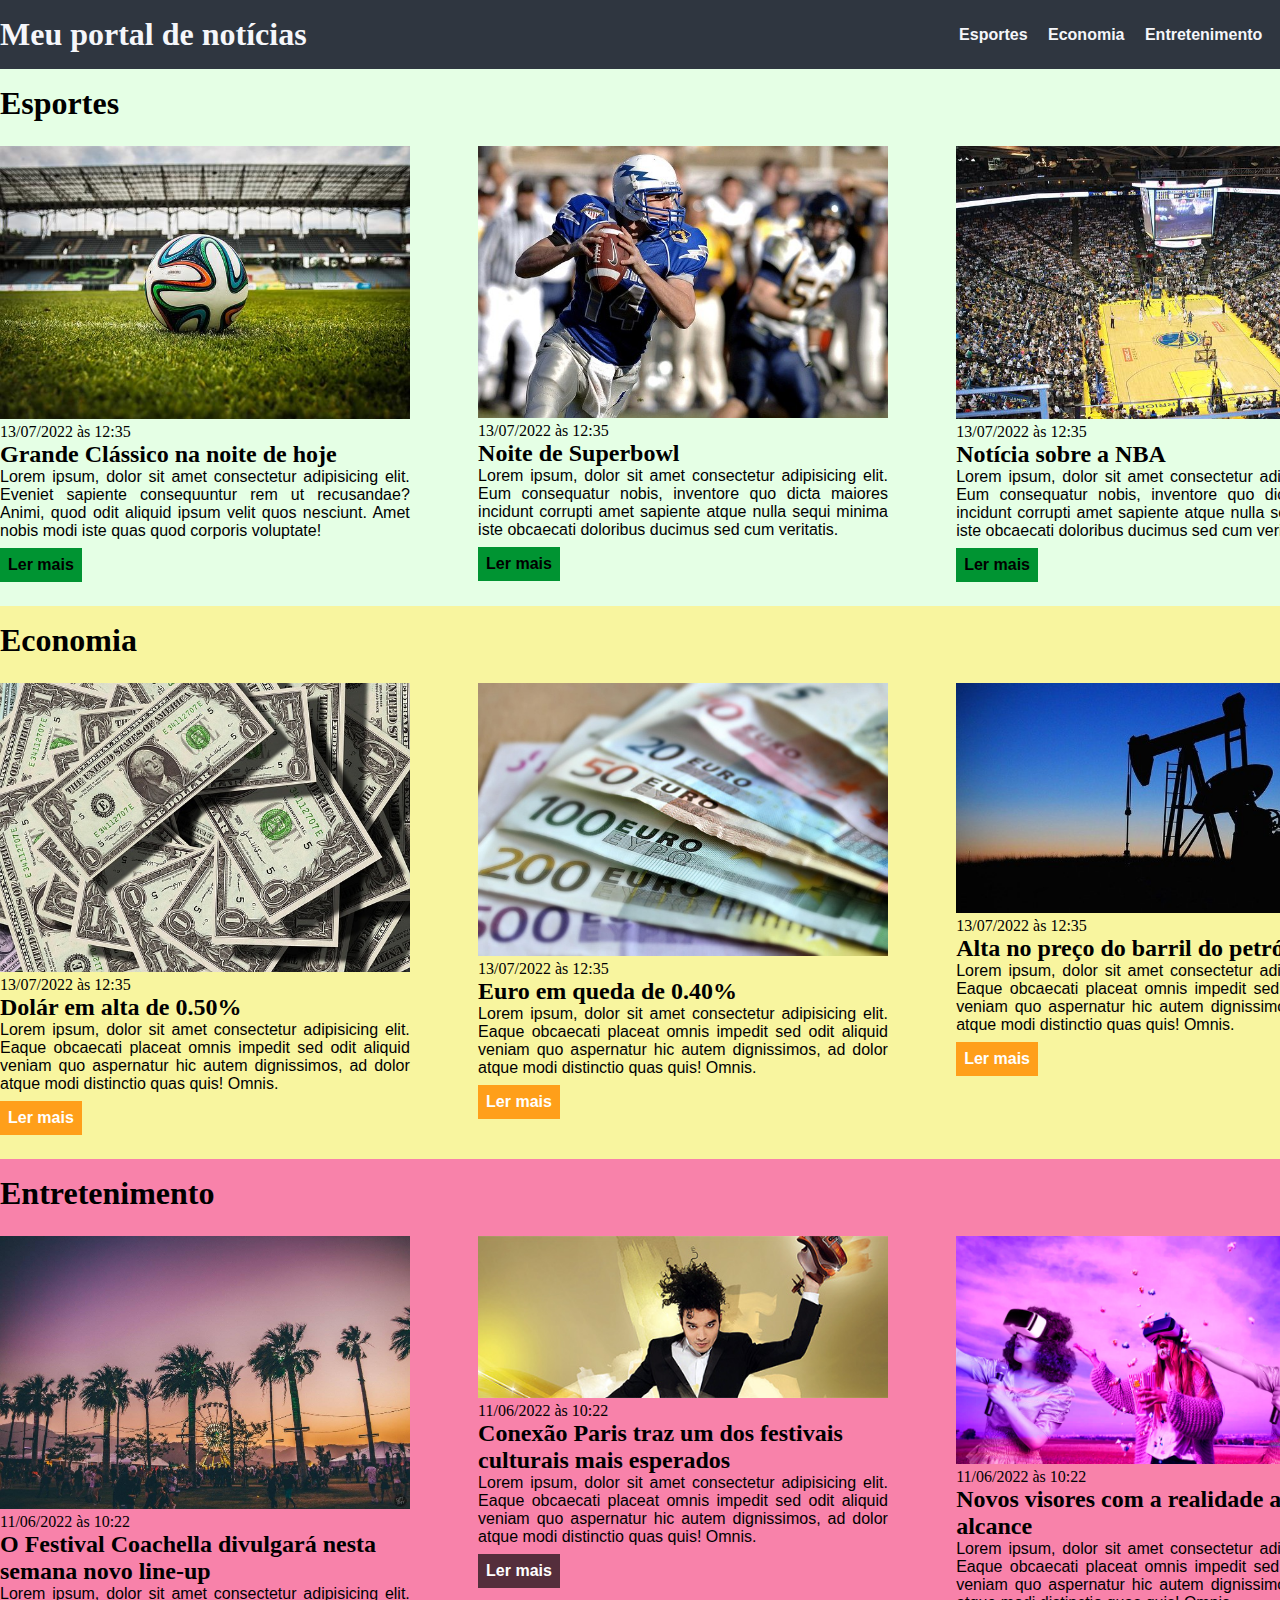
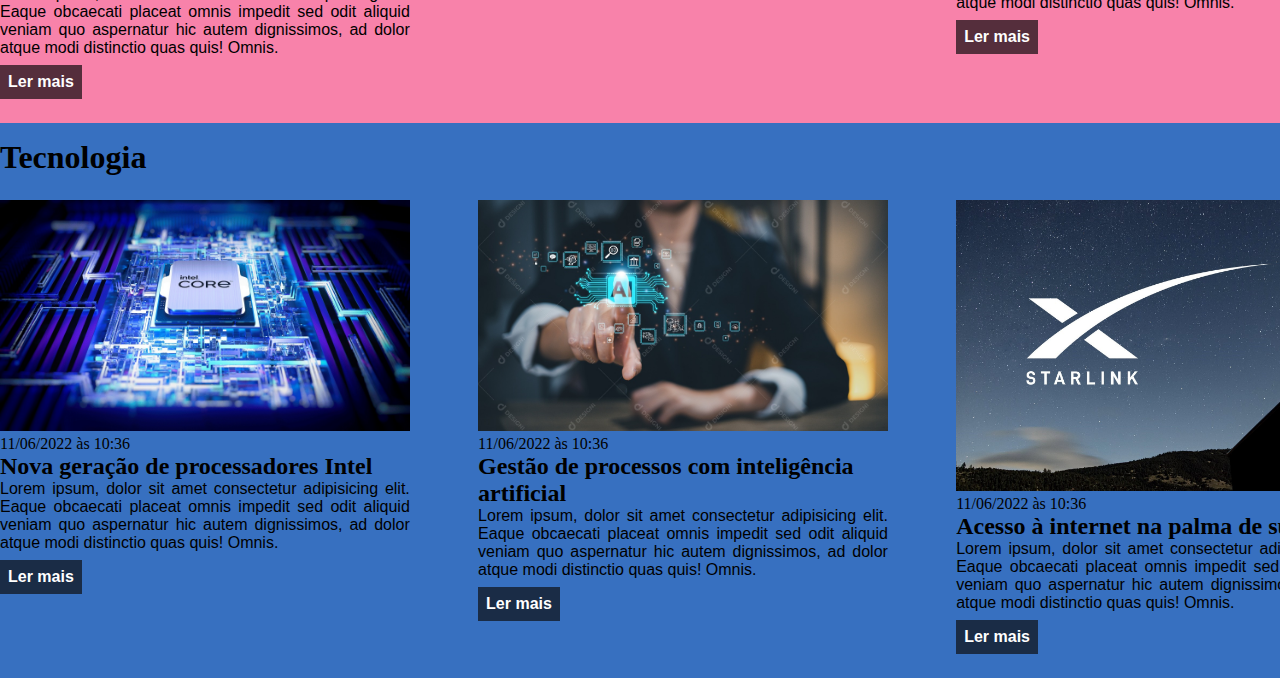
<file: CSS/index.html>
<!DOCTYPE html>
<html lang="pt-br">
<head>
    <meta charset="UTF-8">
    <meta http-equiv="X-UA-Compatible" content="IE=edge">
    <meta name="viewport" content="width=device-width, initial-scale=1.0">
    <title>Meu portal de notícias</title>
    <link rel="stylesheet" href="./main.css" />
</head>
<body>
    <header>
        <div class="container">
            <h1>Meu portal de notícias</h1>
            <nav>
            <ul>
                <li>
                    <a href="#sports" title="Ir para a seção de esportes">Esportes</a></a>
                </li>
                <li>
                    <a href="#economy" title="Ir para a seção de notícias">Economia</a>
                </li>
                <li>
                    <a href="#entertainment" title="Ir para a seção de notícias">Entretenimento</a>
                </li>
                <li>
                    <a href="#technology" title="Ir para a seção de notícias">Tecnologia</a>
                </li>
            </ul>
            </nav>
        </div>
    </header>
    <section id="sports">
        <div class="container">
            <h2>Esportes</h2>
            <div class="articles">
                <article>
                    <img src="./futebol.jpg" alt="Bola de futebol no gramado" />
                    <header>
                        <time class="creation-date">13/07/2022 às 12:35</time>
                    </header>
                    <h3>Grande Clássico na noite de hoje</h3>
                    <p>
                        Lorem ipsum, dolor sit amet consectetur adipisicing elit. Eveniet sapiente consequuntur rem ut recusandae? Animi, quod odit aliquid ipsum velit quos nesciunt. Amet nobis modi iste quas quod corporis voluptate!
                    </p>
                    <a href="#" title="Leia a notícia completa">Ler mais</a>
                    </article>
                    <article>
                    <img src="./futebol-americano.jpg" alt="Jogador de futebol americano correndo" />
                    <header>
                        <time>13/07/2022 às 12:35</time>
                    </header>
                    <h3>Noite de Superbowl</h3>
                    <p>
                        Lorem ipsum, dolor sit amet consectetur adipisicing elit. Eum consequatur nobis, inventore quo dicta maiores incidunt corrupti amet sapiente atque nulla sequi minima iste obcaecati doloribus ducimus sed cum veritatis.
                    </p>
                    <a href="#" title="Leia a notícia completa">Ler mais</a>
                    </article>
                    <article>
                    <img src="./basquete.jpg" alt="Vista aérea de uma quadra de basquete" />
                    <header>
                        <time>13/07/2022 às 12:35</time>
                    </header>
                    <h3>Notícia sobre a NBA</h3>
                    <p>
                        Lorem ipsum, dolor sit amet consectetur adipisicing elit. Eum consequatur nobis, inventore quo dicta maiores incidunt corrupti amet sapiente atque nulla sequi minima iste obcaecati doloribus ducimus sed cum veritatis.
                    </p>
                    <a href="#" title="Leia a notícia completa">Ler mais</a>
                </article>                
            </div>
        </div>
    </section>
    <section id="economy">
        <div class="container">
            <h2>Economia</h2>
            <div class="articles">
                <article>
                    <img src="./dolares.jpg" alt="Muitos dólares" />
                    <header>
                        <time>13/07/2022 às 12:35</time>
                    </header>
                    <h3>Dolár em alta de 0.50%</h3>
                    <p>
                        Lorem ipsum, dolor sit amet consectetur adipisicing elit. Eaque obcaecati placeat omnis impedit sed odit aliquid veniam quo aspernatur hic autem dignissimos, ad dolor atque modi distinctio quas quis! Omnis.
                    </p>
                    <a href="#" title="Leia a notícia completa">Ler mais</a>
                </article>
                <article>
                    <img src="./euro.jpg" alt="Várias notas de euro" />
                    <header>
                        <time>13/07/2022 às 12:35</time>
                    </header>
                    <h3>Euro em queda de 0.40%</h3>
                    <p>
                        Lorem ipsum, dolor sit amet consectetur adipisicing elit. Eaque obcaecati placeat omnis impedit sed odit aliquid veniam quo aspernatur hic autem dignissimos, ad dolor atque modi distinctio quas quis! Omnis.
                    </p>
                    <a href="#" title="Leia a notícia completa">Ler mais</a>
                </article>
                <article>
                    <img src="./petroleo.jpg" alt="Extração de petróleo" />
                        <header>
                    <time>13/07/2022 às 12:35</time>
                    </header>
                    <h3>Alta no preço do barril do petróleo</h3>
                    <p>
                        Lorem ipsum, dolor sit amet consectetur adipisicing elit. Eaque obcaecati placeat omnis impedit sed odit aliquid veniam quo aspernatur hic autem dignissimos, ad dolor atque modi distinctio quas quis! Omnis.
                    </p>
                    <a href="#" title="Leia a notícia completa">Ler mais</a>
                </article>
            </div>
        </div>
    </section>
    <section id="entertainment">
        <div class="container">
            <h2>Entretenimento</h2>
            <div class="articles">
                <article>
                    <img src="./Festival Coachella.jpg" alt="Um dos maiores festivais na Califórnia" />
                    <header>
                        <time>11/06/2022 às 10:22</time>
                    </header>
                    <h3>O Festival Coachella divulgará nesta semana novo line-up</h3>
                    <p>
                        Lorem ipsum, dolor sit amet consectetur adipisicing elit. Eaque obcaecati placeat omnis impedit sed odit aliquid veniam quo aspernatur hic autem dignissimos, ad dolor atque modi distinctio quas quis! Omnis.
                    </p>
                    <a href="#" title="Leia a notícia completa">Ler mais</a>
                </article>
                <article>
                    <img src="./festival de música clássica.jpg" alt="Festival de música clássica em Paris" />
                    <header>
                        <time>11/06/2022 às 10:22</time>
                    </header>
                    <h3>Conexão Paris traz um dos festivais culturais mais esperados</h3>
                    <p>
                        Lorem ipsum, dolor sit amet consectetur adipisicing elit. Eaque obcaecati placeat omnis impedit sed odit aliquid veniam quo aspernatur hic autem dignissimos, ad dolor atque modi distinctio quas quis! Omnis.
                    </p>
                    <a href="#" title="Leia a notícia completa">Ler mais</a>
                </article>
                <article>
                    <img src="./Realidade virtual.jpg" alt="Visor de realidade virtual" />
                        <header>
                    <time>11/06/2022 às 10:22</time>
                    </header>
                    <h3>Novos visores com a realidade ao seu alcance</h3>
                    <p>
                        Lorem ipsum, dolor sit amet consectetur adipisicing elit. Eaque obcaecati placeat omnis impedit sed odit aliquid veniam quo aspernatur hic autem dignissimos, ad dolor atque modi distinctio quas quis! Omnis.
                    </p>
                    <a href="#" title="Leia a notícia completa">Ler mais</a>
                </article>
            </div>
        </div>
    </section>
    <section id="technology">
        <div class="container">
            <h2>Tecnologia</h2>
            <div class="articles">
                <article>
                    <img src="./processador-intel-core-13-geracao.jpg" alt="Novos processadores Intel" />
                    <header>
                        <time>11/06/2022 às 10:36</time>
                    </header>
                    <h3>Nova geração de processadores Intel</h3>
                    <p>
                        Lorem ipsum, dolor sit amet consectetur adipisicing elit. Eaque obcaecati placeat omnis impedit sed odit aliquid veniam quo aspernatur hic autem dignissimos, ad dolor atque modi distinctio quas quis! Omnis.
                    </p>
                    <a href="#" title="Leia a notícia completa">Ler mais</a>
                </article>
                <article>
                    <img src="./inteligencia artificial.jpg" alt="Os avanços na Inteligência Artificial" />
                    <header>
                        <time>11/06/2022 às 10:36</time>
                    </header>
                    <h3>Gestão de processos com inteligência artificial</h3>
                    <p>
                        Lorem ipsum, dolor sit amet consectetur adipisicing elit. Eaque obcaecati placeat omnis impedit sed odit aliquid veniam quo aspernatur hic autem dignissimos, ad dolor atque modi distinctio quas quis! Omnis.
                    </p>
                    <a href="#" title="Leia a notícia completa">Ler mais</a>
                </article>
                <article>
                    <img src="./starlink-antena.jpg" alt="Antena que facilita conexão de internet" />
                        <header>
                    <time>11/06/2022 às 10:36</time>
                    </header>
                    <h3>Acesso à internet na palma de sua mão</h3>
                    <p>
                        Lorem ipsum, dolor sit amet consectetur adipisicing elit. Eaque obcaecati placeat omnis impedit sed odit aliquid veniam quo aspernatur hic autem dignissimos, ad dolor atque modi distinctio quas quis! Omnis.
                    </p>
                    <a href="#" title="Leia a notícia completa">Ler mais</a>
                </article>
            </div>
        </div>
    </section>
</body>
</html>
</file>
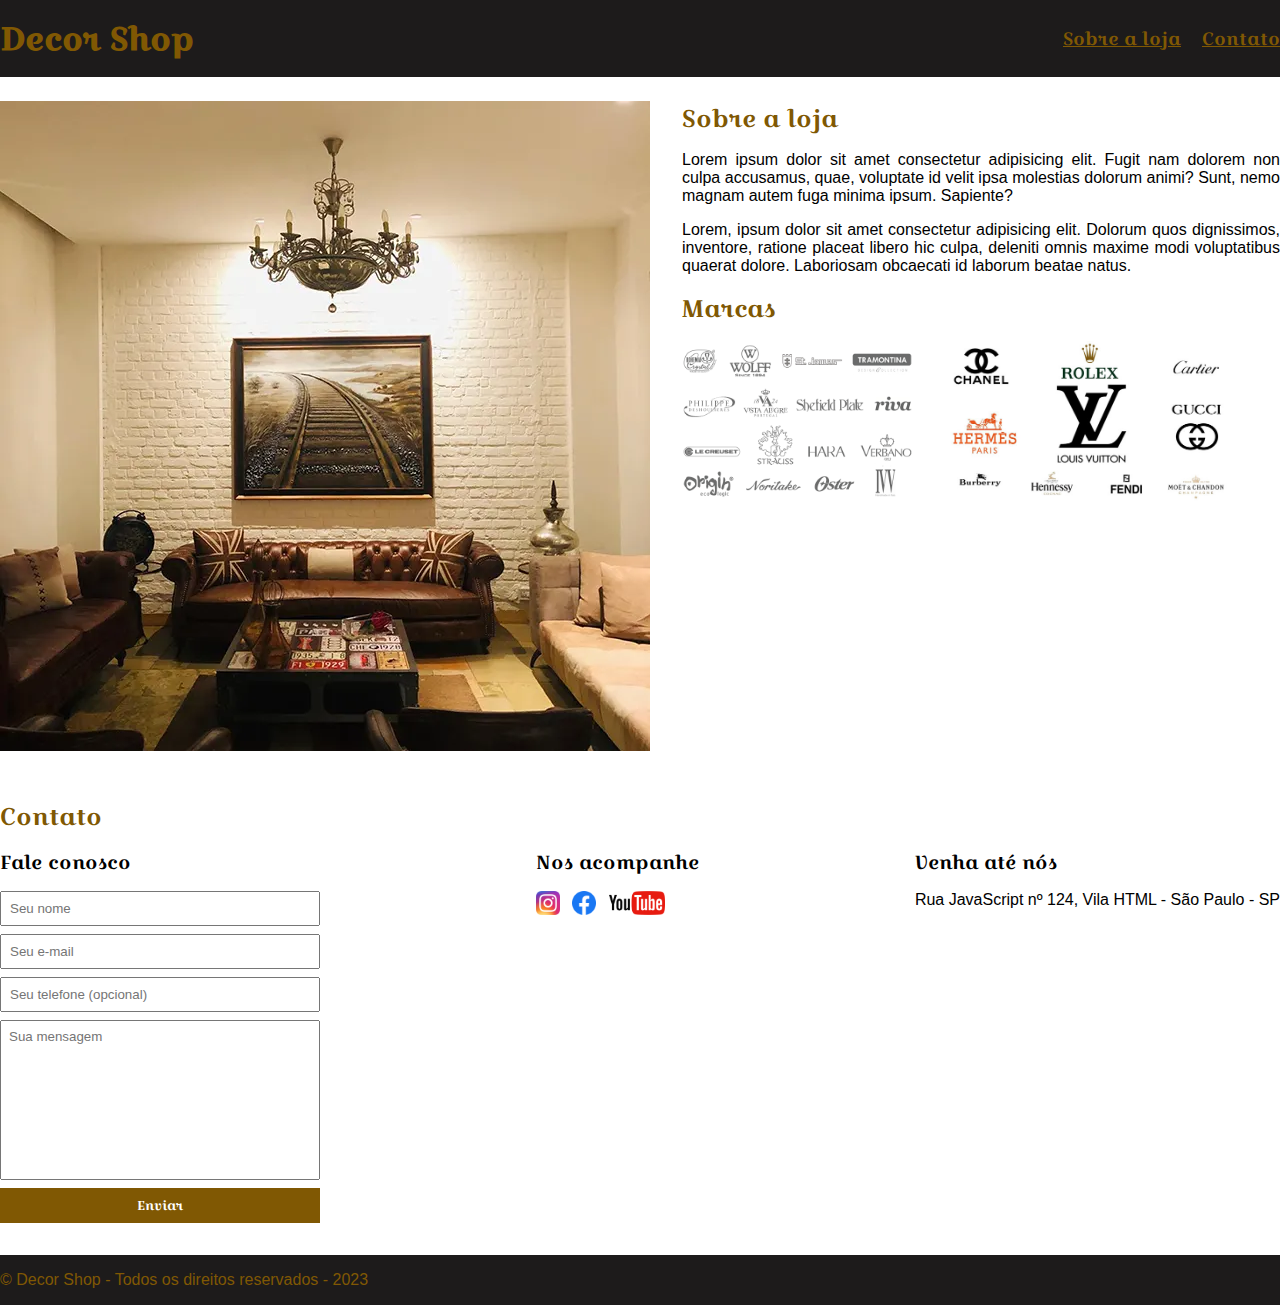
<file: Decor Shop/index.html>
<!DOCTYPE html>
<html lang="pt-br">
<head>
    <meta charset="UTF-8">
    <meta name="viewport" content="width=device-width, initial-scale=1.0">
    <title>Decor Shop - Loja de Decoração para Casa</title>
    <link rel="stylesheet" href="./main.css">

    <link rel="preconnect" href="https://fonts.googleapis.com">
    <link rel="preconnect" href="https://fonts.gstatic.com" crossorigin>
    <link href="https://fonts.googleapis.com/css2?family=Bungee&family=Croissant+One&family=Roboto&display=swap" rel="stylesheet">
</head>
<body>
    <header>
        <div class="container">
            <h1>Decor Shop</h1>
            <nav>
                <ul>
                    <li>
                        <a href="#">Sobre a loja</a>
                    </li>
                    <li>
                        <a href="#">Contato</a>
                    </li>
                </ul>
            </nav>
        </div>
    </header>
    <section>
        <div class="container">
            <img class="store-front" src="./country-cilla.jpg" alt="Fachada da loja Decor Shop" />
            <div>
                <h2>Sobre a loja</h2>
                <p>
                    Lorem ipsum dolor sit amet consectetur adipisicing elit. Fugit nam dolorem non culpa accusamus, quae, voluptate id velit ipsa molestias dolorum animi? Sunt, nemo magnam autem fuga minima ipsum. Sapiente?
                </p>
                <p>
                    Lorem, ipsum dolor sit amet consectetur adipisicing elit. Dolorum quos dignissimos, inventore, ratione placeat libero hic culpa, deleniti omnis maxime modi voluptatibus quaerat dolore. Laboriosam obcaecati id laborum beatae natus.
                </p>
                <h2>Marcas</h2>
                <ul class="brands-list">
                    <li><img src="./images/marcas.jpg" alt="Marcas Nacionais" /></li>
                    <li><img src="./images/27062014-luxo2-0.jpg" alt="Marcas Internacionais" /></li>
                </ul>
            </div>
        </div>
    </section>
    <section id="contact">
        <div class="container">
            <h2>Contato</h2>
            <div class="contact-methods">
                <div>
                    <h3>Fale conosco</h3>
                    <form>
                        <input type="text" placeholder="Seu nome" required />
                        <input type="e-mail" placeholder="Seu e-mail" required />
                        <input type="Telefone" placeholder="Seu telefone (opcional)" />
                        <textarea placeholder="Sua mensagem" required></textarea>
                        <button type="submit">Enviar</button>
                    </form>
                </div>
                <div>
                    <h3>Nos acompanhe</h3>
                    <ul class="social-links">
                        <li>
                            <a href="#" title="Siga-nos no Instagram">
                                <img src="./images/instagram.png" alt="Logo do Instagram" />
                            </a>
                        </li>
                        <li>
                            <a href="#" title="Siga-nos no Facebook">
                                <img src="./images/facebook.png" alt="Logo do Facebook" />
                            </a>
                        </li>
                        <li>
                            <a href="#" title="Visite nosso canal no Youtube">
                                <img src="./images/youtube.png" alt="Logo do Youtube" />
                            </a>
                        </li>
                    </ul>                    
                </div>
                <div>
                    <h3>Venha até nós</h3>
                    <p>
                        Rua JavaScript nº 124, Vila HTML - São Paulo - SP
                    </p>
                </div>
            </div>
        </div>
    </section>
    <footer>
        <div class="container">
            <p>
                &copy; Decor Shop - Todos os direitos reservados - 2023
            </p>
        </div>
    </footer>
</body>
</html>
</file>
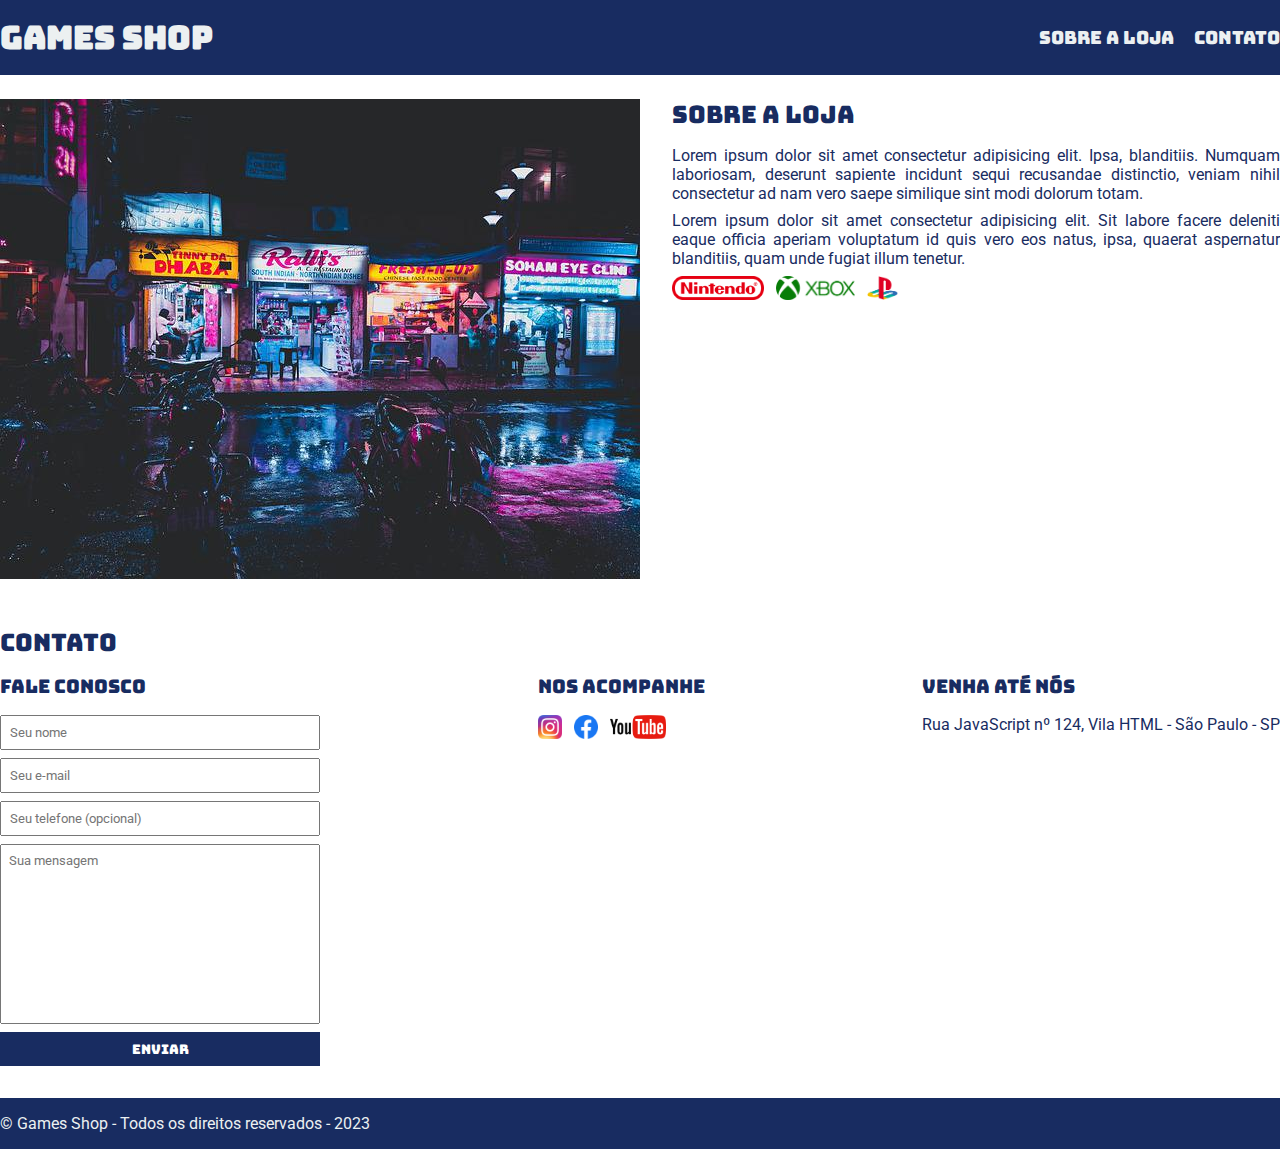
<file: Games Shop/index.html>
<!DOCTYPE html>
<html lang="pt-br">
<head>
    <meta charset="UTF-8">
    <meta name="viewport" content="width=device-width, initial-scale=1.0">
    <title>Games Shop - A sua loja de games</title>
    <link rel="stylesheet" href="./main.css">
    <link rel="preconnect" href="https://fonts.googleapis.com">
    <link rel="preconnect" href="https://fonts.gstatic.com" crossorigin>
    <link href="https://fonts.googleapis.com/css2?family=Bungee&family=Roboto&display=swap" rel="stylesheet">
</head>
<body>
    <header>
        <div class="container">
            <h1>Games Shop</h1>
            <nav>
                <ul>
                    <li>
                        <a href="#about">Sobre a loja</a>
                    </li>
                    <li>
                        <a href="#contact">Contato</a>
                    </li>
                </ul>
            </nav>
        </div>
    </header>
    <section id="about">
        <div class="container">
            <img class="store-front" src="./loja.jpg" alt="Fachada da loja Games Shop" />
            <div>
                <h2>Sobre a loja</h2>
                <p>
                    Lorem ipsum dolor sit amet consectetur adipisicing elit. Ipsa, blanditiis. Numquam laboriosam, deserunt sapiente incidunt sequi recusandae distinctio, veniam nihil consectetur ad nam vero saepe similique sint modi dolorum totam.
                </p>
                <p>
                    Lorem ipsum dolor sit amet consectetur adipisicing elit. Sit labore facere deleniti eaque officia aperiam voluptatum id quis vero eos natus, ipsa, quaerat aspernatur blanditiis, quam unde fugiat illum tenetur.
                </p>
                <ul class="brands-list">
                    <li><img src="./nintendo.png" alt="Nintendo" /></li>
                    <li><img src="./xbox.png" alt="Xbox" /></li>
                    <li><img src="./playstation.png" alt="Playstation" /></li>
                </ul>
            </div>
        </div>
    </section>
    <section id="contact">
        <div class="container">
            <h2>Contato</h2>
            <div class="contact-methods">
                <div>
                    <h3>Fale conosco</h3>
                    <form>
                        <input type="text" placeholder="Seu nome" required />
                        <input type="email" placeholder="Seu e-mail" required />
                        <input type="tel" placeholder="Seu telefone (opcional)" />
                        <textarea placeholder="Sua mensagem" required></textarea>
                        <button type="submit">Enviar</button>
                    </form> 
                </div>
                <div>
                    <h3>Nos acompanhe</h3>
                    <ul class="social-links">
                        <li>
                            <a href="#" title="Siga-nos no Instagram">
                                <img src="./instagram.png" alt="Logo do Instagram">
                            </a>
                        </li>
                        <li>
                            <a href="#" title="Siga-nos no Instagram">
                                <img src="./facebook.png" alt="Logo do Facebook">
                            </a>
                        </li>
                        <li>
                            <a href="#" title="Visite nosso canal no Youtube">
                                <img src="./youtube.png" alt="Logo do Youtube">
                            </a>
                        </li>
                    </ul>
                </div>
                <div>
                    <h3>Venha até nós</h3>
                    <p>
                        Rua JavaScript nº 124, Vila HTML - São Paulo - SP
                    </p>
                </div>
            </div>
        </div>
    </section>
    <footer>
        <div class="container">
            <p>
                &copy; Games Shop - Todos os direitos reservados - 2023
            </p>
        </div>
    </footer>
</body>
</html>
</file>
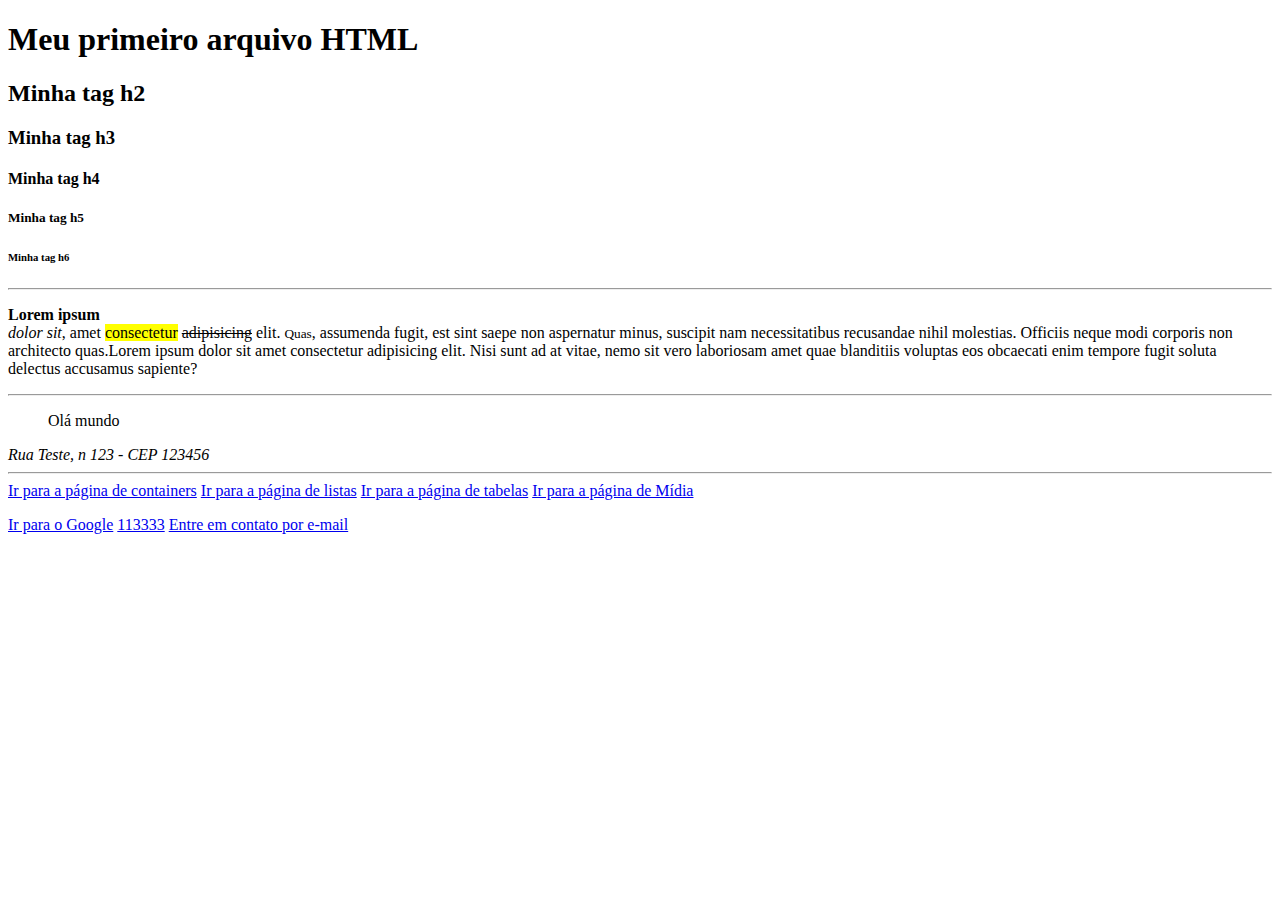
<file: HTML/index.html>
<!DOCTYPE html>
<html lang="pt-br">
<head>
    <meta charset="UTF-8">
    <meta http-equiv="X-UA-Compatible" content="IE=edge">
    <meta name="viewport" content="width=device-width, initial-scale=1.0">
    <title>Document</title>
</head>
<body>
    <h1>Meu primeiro arquivo HTML </h1>
    <h2>Minha tag h2</h2>
    <h3>Minha tag h3</h3>
    <h4>Minha tag h4</h4>
    <h5>Minha tag h5</h5>
    <h6>Minha tag h6</h6>
    <hr />
    <p>
        <b>Lorem</b> <strong>ipsum</strong> <br /> 
        <i>dolor</i> <em>sit</em>, amet <mark>consectetur</mark> 
        <del>adipisicing</del> elit. <small>Quas</small>, assumenda fugit, est sint saepe non aspernatur minus, suscipit nam necessitatibus recusandae nihil molestias. Officiis neque modi corporis non architecto quas.Lorem ipsum dolor sit amet consectetur adipisicing elit. Nisi sunt ad at vitae, nemo sit vero laboriosam amet quae blanditiis voluptas eos obcaecati enim tempore fugit soluta delectus accusamus sapiente?
        <hr />
        <blockquote>
            Olá mundo
        </blockquote>
        <address>
            Rua Teste, n 123 - CEP 123456
        </address>
        <hr />
        <a href="./containers.html">Ir para a página de containers</a>
        <a href="./listas.html">Ir para a página de listas</a>
        <a href="./tabelas.html">Ir para a página de tabelas</a>
        <a href="./midia.html">Ir para a página de Mídia</a>
    </p>
    <a href="https://google.com" title="Ir para o site do Google">Ir para o Google</a>
    <a href="tel:1133333">113333</a>
    <a href="mailto:gian@exemplo.com">Entre em contato por e-mail</a>    
</body>
</html>
</file>
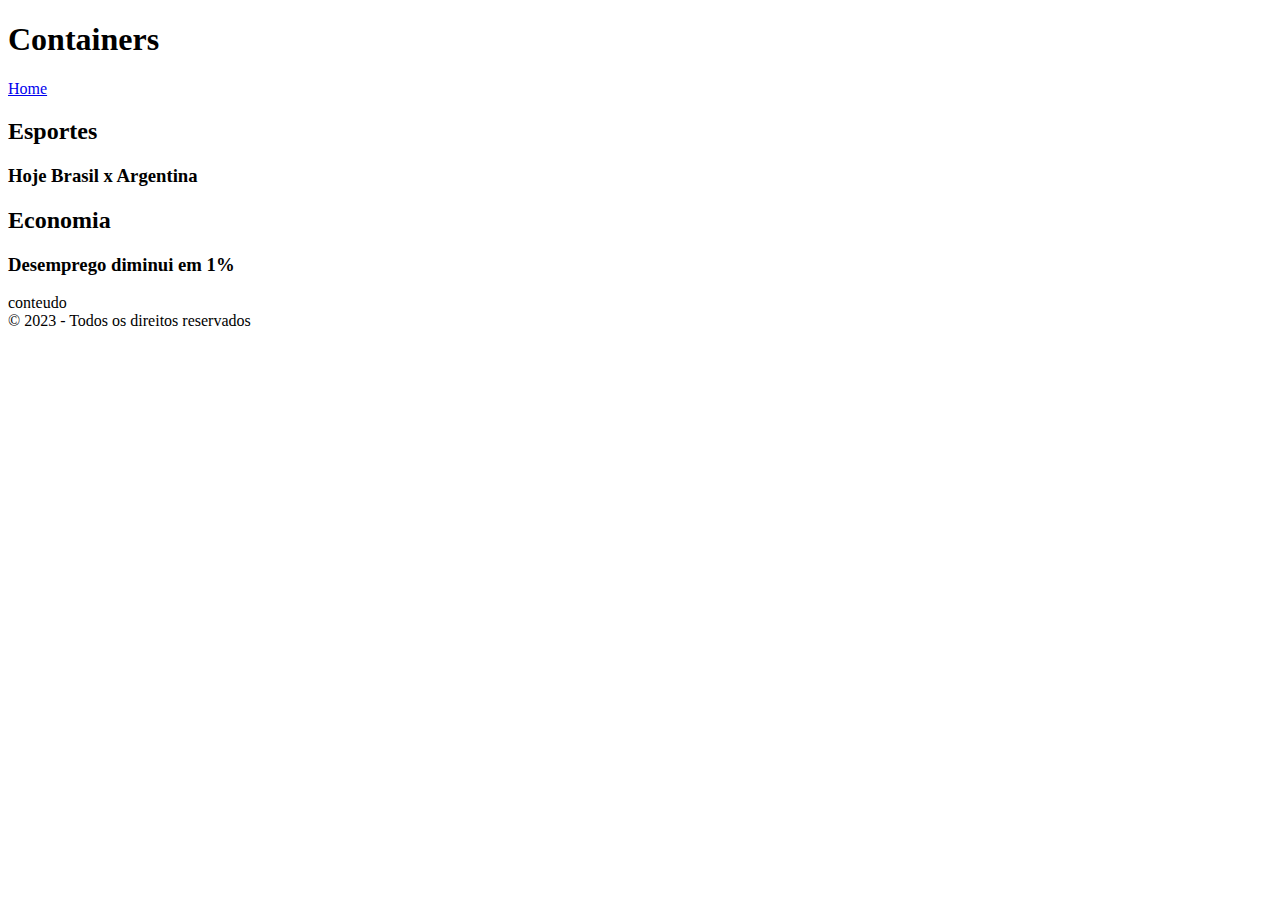
<file: HTML/containers.html>
<!DOCTYPE html>
<html lang="en">
<head>
    <meta charset="UTF-8">
    <meta http-equiv="X-UA-Compatible" content="IE=edge">
    <meta name="viewport" content="width=device-width, initial-scale=1.0">
    <title>Containers HTML</title>
</head>
<body>
    <header>
        <h1>Containers</h1>
        <nav>
            <a href="./index.html">Home</a>
        </nav>
    </header>
    <main>
        <section>
            <h2>Esportes</h2>
            <article>
                <h3>Hoje Brasil x Argentina</h3>
            </article>
        </section>
        <section>
            <h2>Economia</h2>
            <article>
                <h3>Desemprego diminui em 1%</h3>
            </article>
        </section>
    </main>
    <aside>
        conteudo
    </aside>
    <footer>
        &copy; 2023 - Todos os direitos reservados
    </footer>
</body>
</html>
</file>
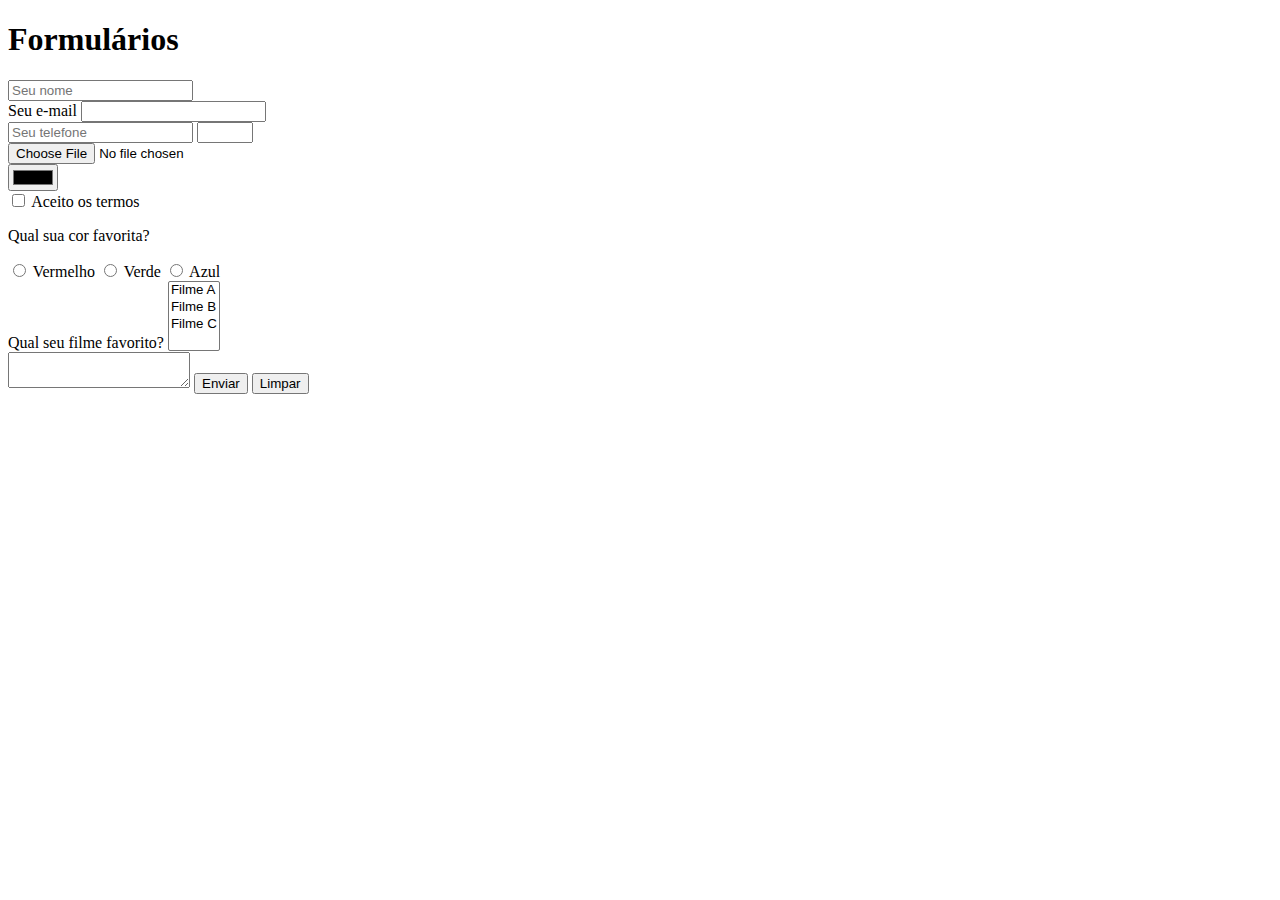
<file: HTML/forms.html>
<!DOCTYPE html>
<html lang="pt-br">
<head>
    <meta charset="UTF-8">
    <meta http-equiv="X-UA-Compatible" content="IE=edge">
    <meta name="viewport" content="width=device-width, initial-scale=1.0">
    <title>Formulários</title>
</head>
<body>
    <h1>Formulários</h1>
    <form>
        <input type="text" placeholder="Seu nome" />
        <br />
        <label for="email">Seu e-mail</label>
        <input id="email" type="email" />
        <br />
        <input type="tel" placeholder="Seu telefone" />
        <input type="number" max="10" min="2" step="2" />
        <br />
        <input type="file"/> <br />
        <input type="color" /> <br />
        <input type="checkbox" id="checkbox-termos" /> <label for="checkbox"> Aceito os termos</label>
        <p>
            Qual sua cor favorita?
        </p>
        <input type="radio" name="cor-favorita" id="cor-vermelha" /> <label for="cor-vermelha">Vermelho</label>
        <input type="radio" name="cor-favorita" id="cor-verde" /> <label for="cor-verde">Verde</label>
        <input type="radio" name="cor-favorita" id="cor-azul" /> <label for="cor-azul">Azul</label>
        <br />
        <label>Qual seu filme favorito?</label>
        <select multiple>
            <option>Filme A</option>
            <option>Filme B</option>
            <option>Filme C</option>
        </select>
        <br />
        <textarea></textarea>
        <button type="submit">
            Enviar
        </button>
        <button type="reset">
            Limpar
        </button>
    </form>
</body>
</html>
</file>
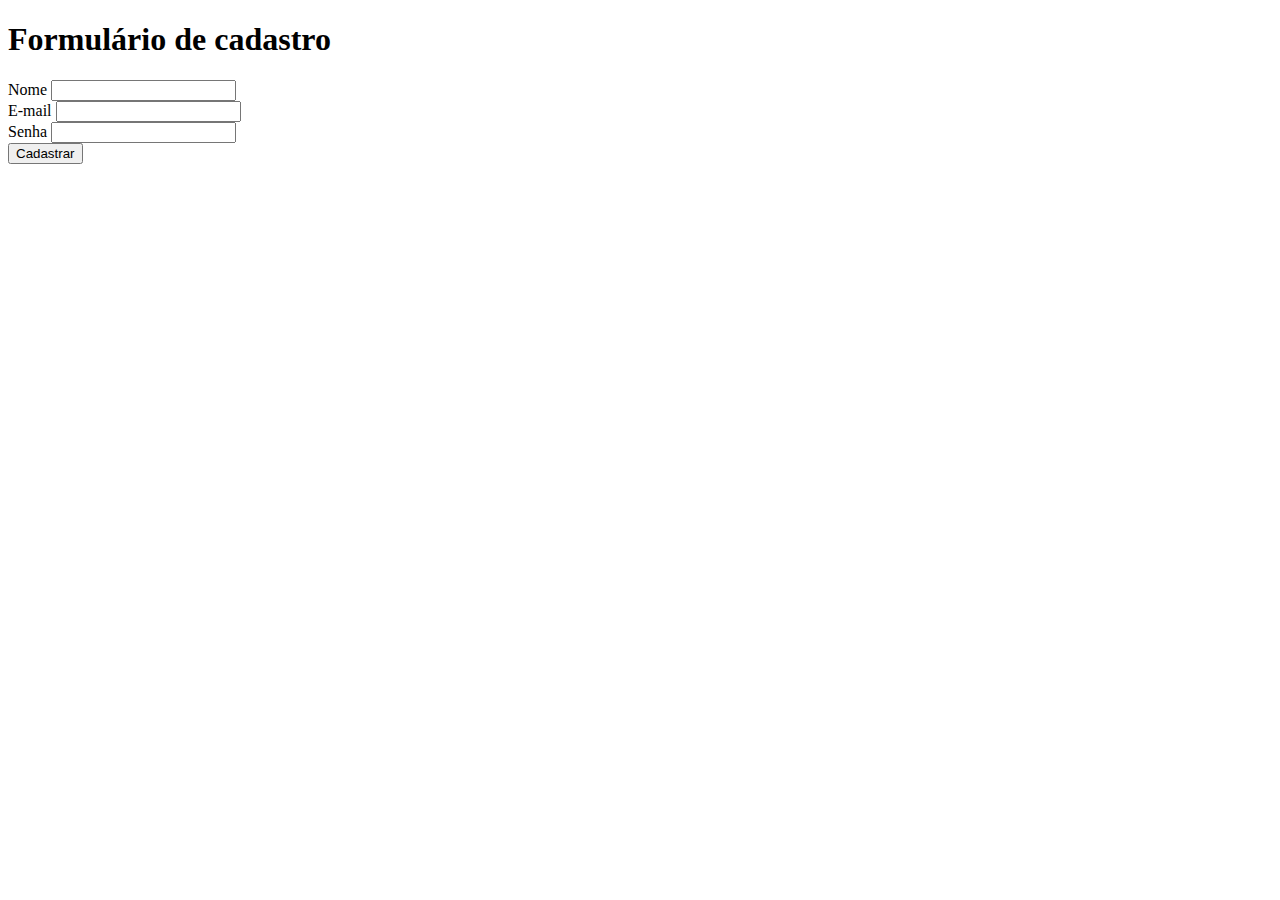
<file: HTML/formulario de cadastro.html>
<!DOCTYPE html>
<html lang="pt-br">
<head>
    <meta charset="UTF-8">
    <meta http-equiv="X-UA-Compatible" content="IE=edge">
    <meta name="viewport" content="width=device-width, initial-scale=1.0">
    <title>Formulário de cadastro</title>
</head>
<body>
    <h1>Formulário de cadastro</h1>
    <form>
        <label for="name">Nome</label>
        <input id="name" type="name" />
        <br />
        <label for="email">E-mail</label>
        <input id="email" type="email" />
        <br />
        <label for="password">Senha</label>
        <input id="password" type="password" />
        <br />
        <button type="submit">
            Cadastrar
        </button>        
    </form>
</body>
</html>
</file>
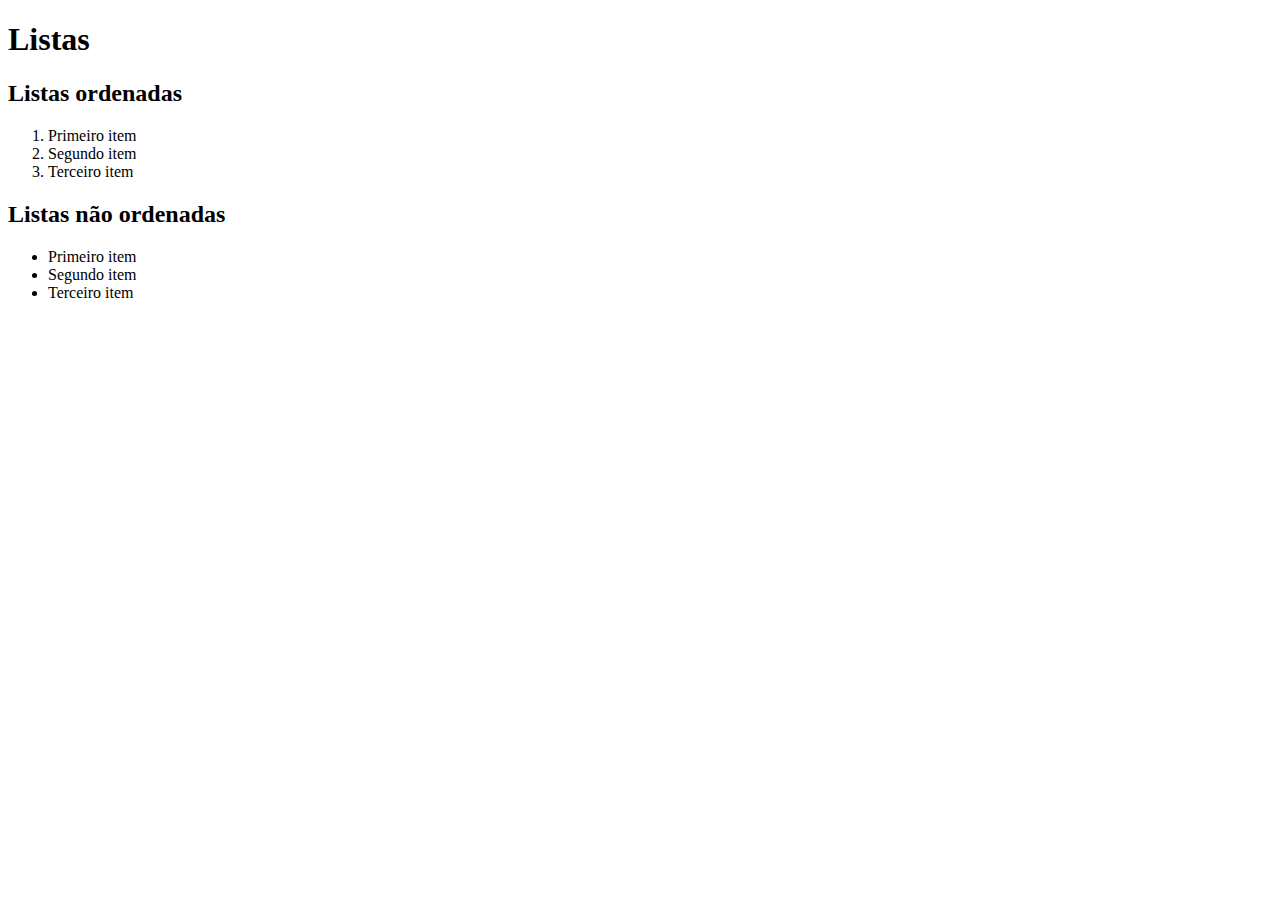
<file: HTML/listas.html>
<!DOCTYPE html>
<html lang="pt-br">
<head>
    <meta charset="UTF-8">
    <meta http-equiv="X-UA-Compatible" content="IE=edge">
    <meta name="viewport" content="width=device-width, initial-scale=1.0">
    <title>Listas</title>
</head>
<body>
    <header>
        <h1>Listas</h1>
    </header>
    <main>
        <section>
            <h2>Listas ordenadas</h2>
            <ol>
                <li>Primeiro item</li>
                <li>Segundo item</li>
                <li>Terceiro item</li>
            </ol>
        </section>
        <section>
            <h2>Listas não ordenadas</h2>
            <ul>
                <li>Primeiro item</li>
                <li>Segundo item</li>
                <li>Terceiro item</li>
            </ul>
        </section>
    </main>
</body>
</html>
</file>
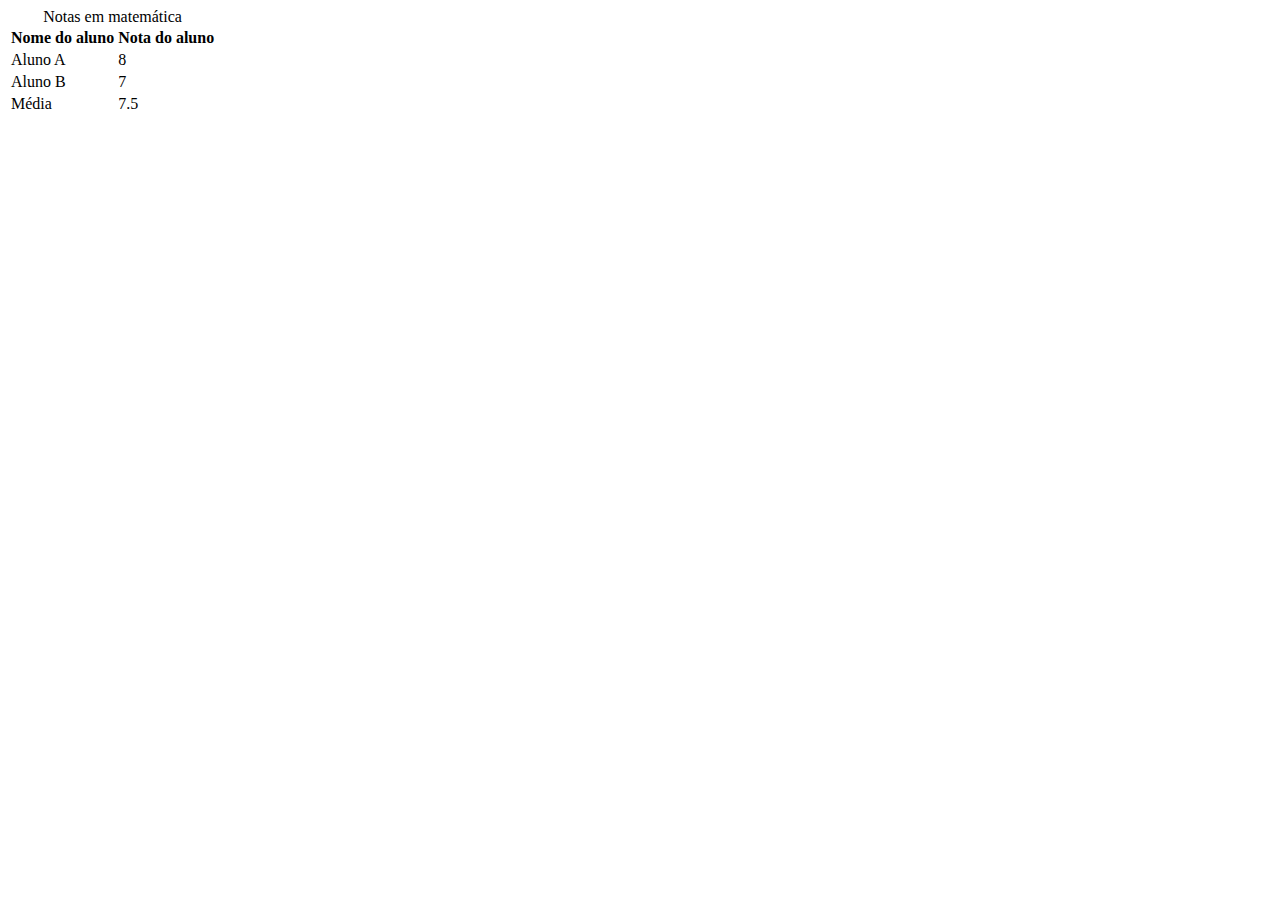
<file: HTML/tabelas.html>
<!DOCTYPE html>
<html lang="pt-br">
<head>
    <meta charset="UTF-8">
    <meta http-equiv="X-UA-Compatible" content="IE=edge">
    <meta name="viewport" content="width=device-width, initial-scale=1.0">
    <title>Tabelas</title>
</head>
<body>
    <table>
        <caption>Notas em matemática</caption>
        <thead>
            <tr>
                <th>Nome do aluno</th>
                <th>Nota do aluno</th>
            </tr>
        </thead>
        <tbody>
            <tr>
                <td>Aluno A</td>
                <td>8</td>
            </tr>
            <tr>
                <td>Aluno B</td>
                <td>7</td>
            </tr>
        </tbody>
        <tfoot>
            <tr>
                <td>Média</td>
                <td>7.5</td>
            </tr>
        </tfoot>
    </table>
</body>
</html>
</file>
<file: CSS/main.css>
*{
    box-sizing: border-box;
    margin: 0;
    padding: 0;
}

body > header {
    background-color: #2f3640;
    padding: 16px 0;
    color: #f5f6fa;
}

header .container {
    display: flex;
    align-items: center;
    justify-content: space-between;
}

header li {
    display: inline;
    font-family: Arial, Helvetica, sans-serif;
    font-weight: bold;
    margin-left: 16px;
}

header li a {
    color: #f5f6fa;
    text-decoration: none;
}

.container {
    width: 1366px;
    margin: 0 auto 0 auto;
}

.articles {
    display: flex;
    flex-wrap: wrap;
    justify-content: space-between;
}

.articles article img {
    /* height: 180px; */
    width:100%;
}

.articles article {
    width: 30%;
}

section {
    padding: 16px 0;
}

section h2,
.articles article {
    margin-bottom: 16px;
}

.articles article {
    margin-top: 8px;
    margin-bottom: 8px;
}

.articles article a {
    background-color: blue;
    color: #fff;
    padding: 8px;
    display: inline-block;
    text-decoration: none;
    font-weight: bold;
    margin-top: 8px;
    text-align: justify;
}

.articles article a:hover {
    text-decoration: underline;
}

.articles article p,
.articles article a {
    font-family: Arial, Helvetica, sans-serif;
    text-align: justify;
}

.articles article h3 {
    font-size: 24px;
}

section h2 {
    font-size: 32px;
}

#sports {
    background-color: rgba(0, 255, 0, 0.1);
}

#sports .articles article a {
    background-color: rgba(0, 255, 0, 0.8);
    color: #000;
    text-align: justify;
}

#sports .articles article a {
    background-color: #009432;
}

#economy {
    background-color: #f8f59f;
}

#economy .articles article a {
    background-color: #ff9f1a;
}

#entertainment {
    background-color: #f882aa;
}

#entertainment .articles article a {
    background-color: #552e3c;
}

#technology {
    background-color: #3770c0;
}

#technology .articles article a {
    background-color: #1a2c46;
}
</file>
<file: Decor Shop/main.css>
* {
    margin:0;
    padding:0;
    box-sizing: border-box;
}

header,
section h2,
section h3,
form button {
    font-family: 'Croissant One', cursive;
    font-weight: normal;
}

body, input, textarea {
    font-family: 'Nunito Sans', sans-serif;
}

header {
    padding: 16px 0;
    background-color: #1d1b1b;
    color: #805803;
}

header nav li {
    display: inline;
    margin-left: 16px;
    font-size: 18px;    
}

header nav li a {
        color: #805803;
}

.container {
    max-width: 1280px;
    width: 100%;
    margin: 0 auto;
}

header .container,
section .container {
    display: flex;
    align-items: center;
    justify-content: space-between;
}

.brands-list img {
    height: 160px;
}

.brands-list li {
    display: inline;
    margin-right: 12px;
}

section .container {
    align-items: flex-start;
}

section {
    padding: 24px 0;
}

section h2 {
    margin-bottom: 16px;
    color: #805803;
}

section p {
    margin-bottom: 16px;
    text-align: justify;
}

.store-front {
    margin-right: 32px;
}

.social-links img {
    height: 24px;
}

.social-links li {
    display: inline;
    margin-right: 8px;
}

.social-links li a {
    text-decoration: none;
}

#contact .container {
    display: block;
}

.contact-methods {
    display: flex;
    justify-content: space-between;
}

form input,
form textarea,
form button {
    display: block;
    width: 320px;
    margin-bottom: 8px;
    padding: 8px;
}

form textarea {
    resize: none;
    height: 160px;
}

section h3 {
    margin-bottom: 16px;
}

form button {
    background-color: #805803;
    color: #fff;
    border: none;
    cursor: pointer;
}

form button:hover {
    background-color: #1d1b1b;
}

input:focus, textarea:focus {
    outline-color: #805803;
}

footer {
    background-color: #1d1b1b;
    color: #805803;
    padding: 16px 0;
}
</file>
<file: Games Shop/main.css>
* {
    margin:0;
    padding:0;
    box-sizing: border-box;
}

header,
section h2,
section h3,
form button {
    font-family: 'Bungee', cursive;
    font-weight: normal;
}

body, input, textarea {
    font-family: 'Roboto', sans-serif;
}

header {
    padding: 16px 0;
    background-color: #182c61;
    color: #ecf0f1;
}

header nav li {
    display: inline;
    margin-left: 16px;
    font-size: 18px;
}

header nav li a {
    color: #ecf0f1;
    text-decoration:none;
}

.container {
    max-width: 1280px;
    width: 100%;
    margin: 0 auto;
}

header .container,
section .container {
    display: flex;
    align-items: center;
    justify-content: space-between;
}

.brands-list img {
    height: 24px;
}

.brands-list li {
    display: inline;
    margin-right: 8px;
}

section .container {
    align-items: flex-start;
}

section {
    padding: 24px 0;
}

section h2 {
    margin-bottom: 16px;
}

section {
    color: #182c61
}

section p {
    margin-bottom: 8px;
    text-align: justify
}

.store-front {
    margin-right: 32px;
}

.social-links img {
    height: 24px;
}

.social-links li {
    display: inline;
    margin-right: 8px;
}

.social-links li a {
    text-decoration: none;
}

#contact .container {
    display: block;
}

.contact-methods {
    display: flex;
    justify-content: space-between;
}

form input,
form textarea,
form button {
    display: block;
    width: 320px;
    margin-bottom: 8px;
    padding: 8px;
}

form textarea {
    resize: none;
    height: 180px;
}

section h3 {
    margin-bottom: 16px;
}

form button {
    background-color: #182c61;
    color: #fff;
    border: none;
    cursor: pointer;
}

form button:hover {
    background-color: #314e9e;
}

input:focus, textarea:focus {
    outline-color: #182c61;
}

footer {
    background-color: #182c61;
    color: #ecf0f1;
    padding: 16px 0;
}
</file>
